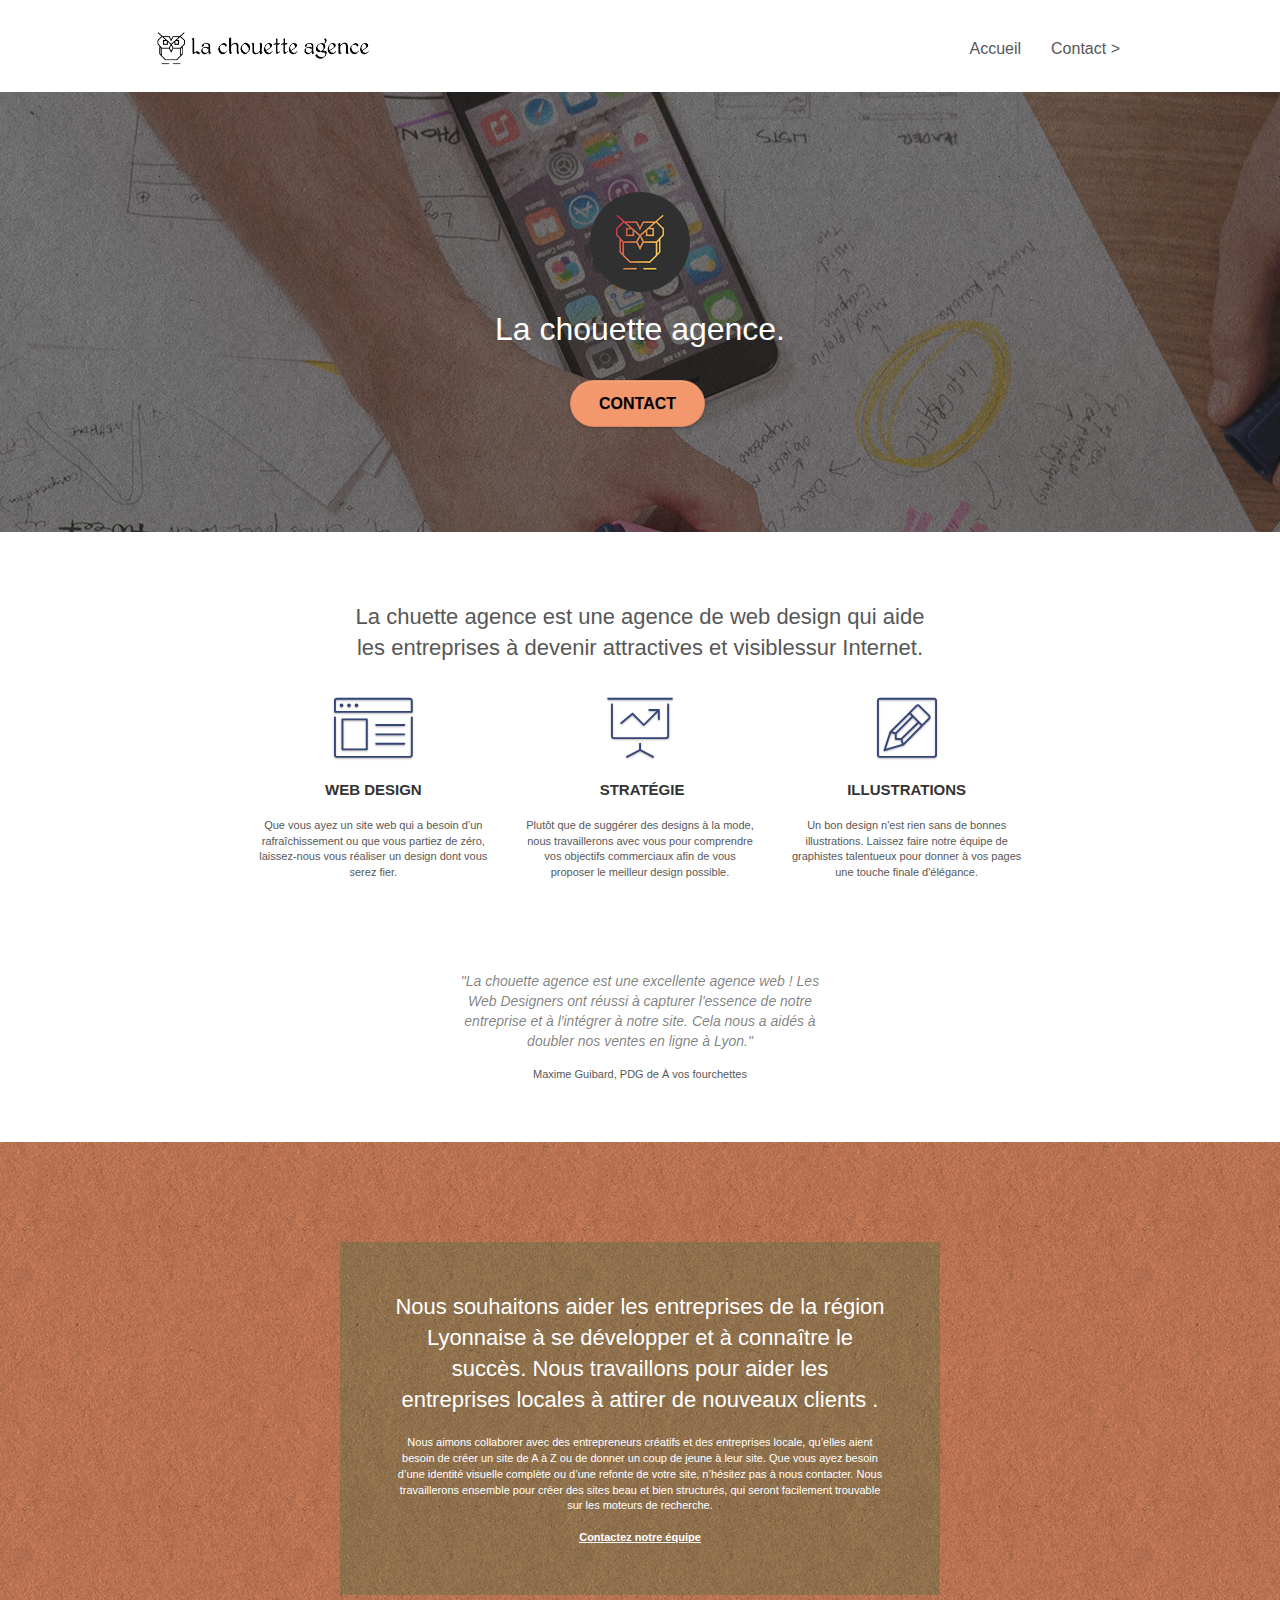
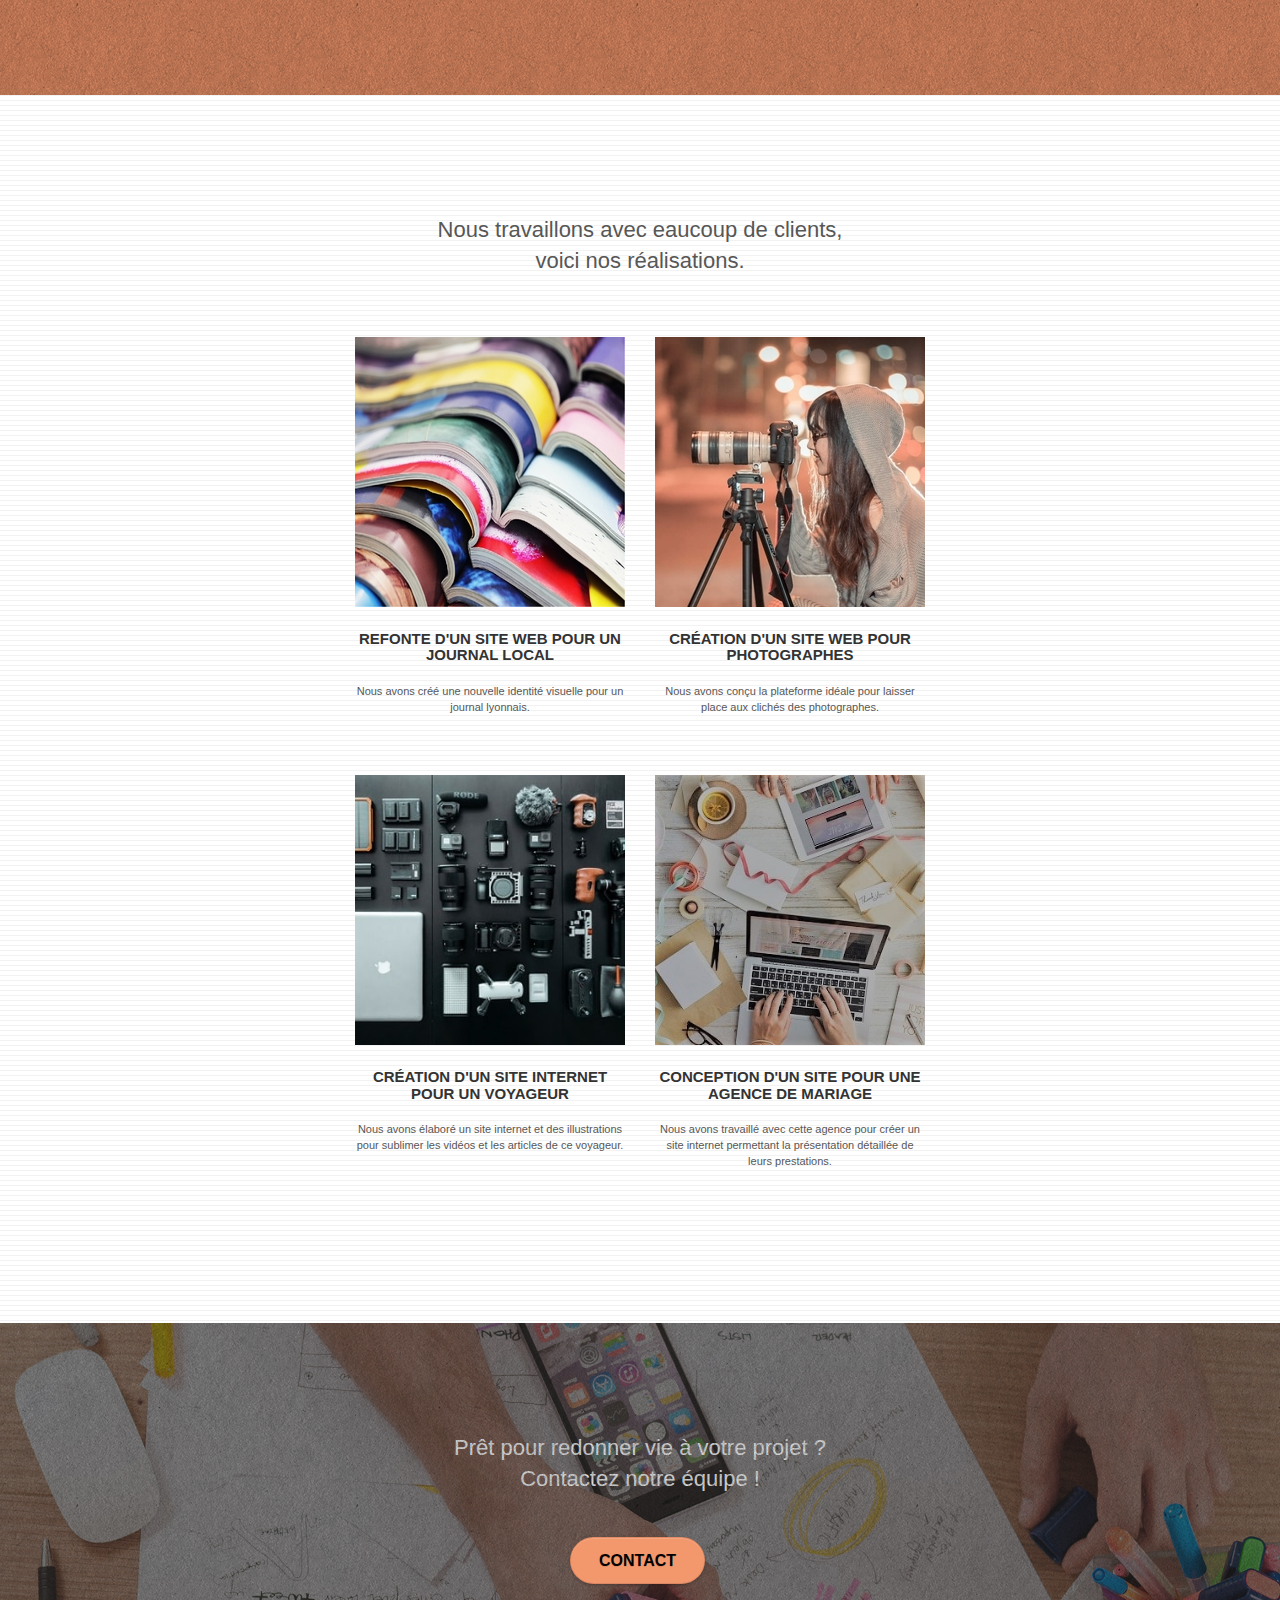
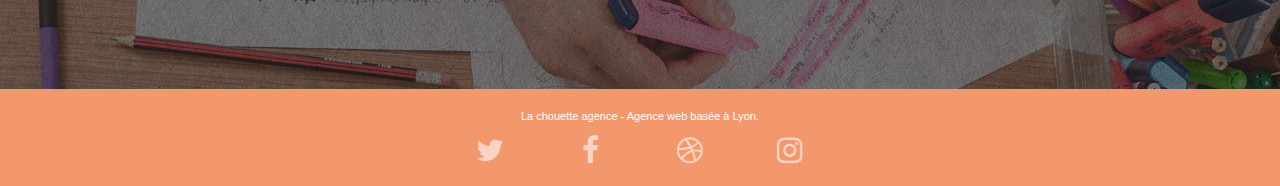
<file: index.html>
<!doctype html>
<html lang="fr">
<head>
    <meta charset="utf-8">
    <meta name="description" content="La chouette agence, entreprise de web design basé à Lyon, est spécialisée dans le web design, la stratégie digitale et les illustrations pour les sites web. ">
    <meta name="viewport" content="width=device-width, initial-scale=1.0, viewport-fit=cover">
    <link rel="shortcut icon" type="image/png" href="favicon.jpg">
	
	
	<link rel="stylesheet" type="text/css" href="./css/bootstrap.min.css">
	<link rel="stylesheet" type="text/css" href="style.css">
	<link rel="stylesheet" type="text/css" href="./css/font-awesome.min.css">
	<link rel="stylesheet" type="text/css" href="./css/et-line.min.css">

	<!--OpenGraph et Twitter Cards-->
	<meta name="Twitter:card" content="summary"/>
	<meta name="Twitter:site" content="@lachouetteagence"/>
	<meta name="Twitter:creator" content="@lachouetteagence"/>
	<meta property="og:title" content="Accueil - La chouette agence - agence de Web design à Lyon" />
	<meta property="og:type" content="website"/>
	<meta property="og:url" content="https://zabasylwia.github.io/LaChouetteAgence/">
	<meta property="og:image" content="https://zabasylwia.github.io/LaChouetteAgence/img/logo.png">


    
	<script src="./js/jquery-2.1.0.js" defer></script>
	<script src="./js/bootstrap.js" defer></script>
	<script src="./js/blocs.js" defer></script>
	<script src="./js/jquery.touchSwipe.js" defer></script>
	<script src="./js/gmaps.js" defer></script>

    <title>La chouette agence - entreprise de web design basé à Lyon </title>
    
</head>
<body>
<!-- Principal conteneur -->
	<div class="page-container">
		
	<!-- bloc-0 -->
		<header class="bloc bgc-white l-bloc" id="bloc-0">		
			<div class="container bloc-sm navbar row">
				<div class="navbar-header">
					<a class="navbar-brand" href="index.html"><img src="img/la-chouette-agence.png" alt="Logo avec du text - La chouette agence" height="40" /></a>
					<button id="nav-toggle" type="button" class="ui-navbar-toggle navbar-toggle" data-toggle="collapse" data-target=".navbar-1">
					<span class="sr-only">Toggle navigation</span><span class="icon-bar"></span><span class="icon-bar"></span><span class="icon-bar"></span>
					</button>
				</div>
				<nav class="collapse navbar-collapse navbar-1 special-dropdown-nav">
					<ul class="site-navigation nav navbar-nav">
						<li>
							<a href="index.html">Accueil</a>
						</li>
						<li>
							<a href="contact.html">Contact &gt;</a>
						</li>
					</ul>
				</nav>
				
			</div>
		</header>
		<!-- bloc-0 END -->

			<!-- bloc-1-presentation -->
		<main>
			<section class="bloc bgc-dark-slate-blue bg-banniere d-bloc bg-t-edge bloc-bg-texture texture-paper b-parallax" id="bloc-1-hero">
				<div class="container bloc-lg">
					<div class="row tight-width-whitespace">
						<div class="col-sm-12">
							<img src="img/logo.png" class="center-block image-resize-mode" width="100" alt="La chouette agence, agence web paris, création logo paris" />
							<h1 class="text-center hero-bloc-text tc-white ">
								La chouette agence.
							</h1>
							<div class="text-center">
								<a href="page2.html" class="btn btn-lg btn-clean btn-rd cta-hero btn-atomic-tangerine" id="cta-hero">Contact</a>
							</div>
						</div>
					</div>
				</div>
			</section>
			<!-- bloc-1-presentation END -->

			<!-- bloc-2-services -->
			<section class="bloc bgc-white l-bloc container bloc-md" id="bloc-2-services">
				<h2 class="row col-sm-12 text-center">
					La chuette agence est une agence de web design qui aide<br> les entreprises à devenir attractives et visiblessur Internet.
				</h2>
				<article class="row voffset-lg med-width-whitespace">
					<div class="col-sm-4">
						<div class="text-center">
							<span class="et-icon-browser sm-shadow icon-dark-slate-blue icons icon-lg"></span>
						</div>
						<h3 class="mg-md text-center">
							Web design
						</h3>
						<p class="text-center ">
							Que vous ayez un site web qui a besoin d&rsquo;un rafraîchissement ou que vous partiez de zéro, laissez-nous vous réaliser un design dont vous serez fier.
						</p>
					</div>
					<div class="col-sm-4">
						<div class="text-center">
							<span class="et-icon-presentation sm-shadow icon-dark-slate-blue icons icon-lg"></span>
						</div>
						<h3 class="mg-md text-center">
							&nbsp;Stratégie
						</h3>
						<p class="text-center ">
							Plutôt que de suggérer des designs à la mode, nous travaillerons avec vous pour comprendre vos objectifs commerciaux afin de vous proposer le meilleur design possible.<br>
						</p>
					</div>
					<div class="col-sm-4">
						<div class="text-center">
							<span class="et-icon-edit sm-shadow icon-dark-slate-blue icons icon-lg"></span>
						</div>
						<h3 class="mg-md text-center">
							Illustrations
						</h3>
						<p class="text-center ">
							Un bon design n'est rien sans de bonnes illustrations. Laissez faire notre équipe de graphistes talentueux pour donner à vos pages une touche finale d'élégance.
						</p>
					</div>
				</article>
				<div class="row voffset-lg voffset col-xs-12 col-md-8 col-md-offset-2 text-center col-xs-12 col-md-8 col-md-offset-2 text-center">
					<em>
						"La chouette agence est une excellente agence web ! Les<br />
						Web Designers ont réussi à capturer l'essence de notre<br />entreprise
						et à l'intégrer à notre site. Cela nous a aidés à<br />doubler
						nos ventes en ligne à Lyon."<br/>
					</em>
					<p>
						<br/>Maxime Guibard, PDG de À vos fourchettes
					</p>
				</div>
			</section>
			<!-- bloc-2-services END -->

			<!-- bloc-3-what-i-do -->
			<section class="bloc tc-white bgc-atomic-tangerine bg-presentation d-bloc bloc-bg-texture texture-paper b-parallax" id="bloc-3-what-i-do">
				<div class="container bloc-lg">
					<div class="row tight-width-whitespace black-background">
						<div class="col-sm-12">
							<h2 class="mg-md text-center tc-white">
								Nous souhaitons aider les entreprises de la région Lyonnaise à se développer et à connaître le succès. Nous travaillons pour aider les entreprises locales à attirer de nouveaux clients .<br>
							</h2>
							<p class="text-center white">
								Nous aimons collaborer avec des entrepreneurs créatifs et des entreprises locale, qu’elles aient besoin de créer un site de A à Z ou de donner un coup de jeune à leur site. Que vous ayez besoin d’une identité visuelle complète ou d’une refonte de votre site, n’hésitez pas à nous contacter. Nous travaillerons ensemble pour créer des sites beau et bien structurés, qui seront facilement trouvable sur les moteurs de recherche. <br><br><a class="ltc-white bold-link" href="page2.html">Contactez notre équipe</a><br>
							</p>
						</div>
					</div>
				</div>
			</section>
			<!-- bloc-3-what-i-do END -->

			<!-- bloc-4-portfolio -->
			<section class="bloc bgc-white bg-lines-h2-bg bg-repeat l-bloc" id="bloc-4-portfolio">
				<div class="container bloc-lg">
					<div class="row">
						<h2 class="col-sm-12 text-center">Nous travaillons avec eaucoup de clients,<br>voici nos réalisations.</h2>
					</div>
					<article class="row tight-width-whitespace portfolio-row">
						<div class="col-sm-6">
							<a href="#" data-lightbox="img/livres.jpg" data-gallery-id="gallery-1" data-caption="Refonte d'un site web pour un journal local" data-frame="snapshot-lb"><img src="img/livres.jpg" alt="Refonte site web journal: journaux ouvertes" class="img-responsive portfolio-thumb" /></a>
							<h3 class="mg-md text-center">
								Refonte d'un site web pour un journal local
							</h3>
							<p class="text-center">
								Nous avons créé une nouvelle identité visuelle pour un journal lyonnais.
							</p>
						</div>
						<div class="col-sm-6">
							<a href="#" data-lightbox="img/photographe-pro.jpg" data-gallery-id="gallery-1" data-caption="Création d'un site web pour photographes" data-frame="snapshot-lb"><img src="img/photographe-pro.jpg" class="img-responsive portfolio-thumb" alt="Création d'un site web pour photographes: femme photographe prend un photo" /></a>
							<h3 class="mg-md text-center">
								Création d'un site web pour photographes
							</h3>
							<p class="text-center">
								Nous avons conçu la plateforme idéale pour laisser place aux clichés des photographes.
							</p>
						</div>
					</article>
					<article class="row tight-width-whitespace portfolio-row">
						<div class="col-sm-6">
							<a href="#" data-lightbox="img/puzzle-équipement-photographique.jpg" data-gallery-id="gallery-1" data-caption="Création d'un site internet pour un voyageur" data-frame="snapshot-lb"><img src="img/puzzle-équipement-photographique.jpg" class="img-responsive portfolio-thumb" alt="Création d'un site web pour voyageur"/></a>
							<h3 class="mg-md text-center">
								Création d'un site internet pour un voyageur
							</h3>
							<p class="text-center">
								Nous avons élaboré un site internet et des illustrations pour sublimer les vidéos et les articles de ce voyageur.
							</p>
						</div>
						<div class="col-sm-6">
							<a href="#" data-lightbox="img/conception-evenement.jpg" data-gallery-id="gallery-1" data-caption="Conception d'un site pour une agence de mariage" data-frame="snapshot-lb"><img src="img/conception-evenement.jpg" class="img-responsive portfolio-thumb" alt="Création d'un site web pour agence de mariage" /></a>
							<h3 class="mg-md text-center">
								Conception d'un site pour une agence de mariage
							</h3>
							<p class="text-center">
								Nous avons travaillé avec cette agence pour créer un site internet permettant la présentation détaillée de leurs prestations.
							</p>
						</div>
					</article>
				</div>
			</section>
			<!-- bloc-4-portfolio END -->

			<!-- bloc-5-cta -->
			<section class="bloc bgc-dark-slate-blue bg-banniere d-bloc bloc-bg-texture texture-paper" id="bloc-5-cta">
				<div class="container bloc-lg row">
						<h2 class="mg-md text-center tc-white">
							Prêt pour redonner vie à votre projet ?<br>Contactez notre équipe !
						</h2>
						<div class="col-sm-12 text-center">
							<a href="page2.html" class="btn btn-atomic-tangerine btn-clean btn-rd btn-lg cta-hero">Contact</a>
						</div>
				</div>
			</section>
		</main>
			<!-- bloc-5-cta END -->

		<!-- Footer - bloc-8 -->
		<footer class="bloc bgc-atomic-tangerine d-bloc" id="bloc-8">
			<div class="container bloc-sm">
				<p class="text-center white" id="footer-txt">
					La chouette agence - Agence web basée à Lyon.<br>
				</p>
				<div class="row row-no-gutters social">
					<div class="col-sm-3 text-center">
						<a class="social" aria-label="Fermer" href="index.html"><span class="fa fa-twitter icon-md"></span></a>
					</div>
					<div class="col-sm-3 text-center">
						<a class="social" aria-label="Fermer" href="index.html"><span class="fa fa-facebook icon-md"></span></a>
					</div>
					<div class="col-sm-3 text-center">
						<a class="social" aria-label="Fermer" href="index.html"><span class="fa fa-dribbble icon-md"></span></a>
					</div>
					<div class="col-sm-3 text-center">
						<a class="social" aria-label="Fermer" href="index.html"><span class="fa fa-instagram icon-md"></span></a>
					</div>
				</div>
			</div>
		</footer>
	</div>   

</body>
</html>
</file>
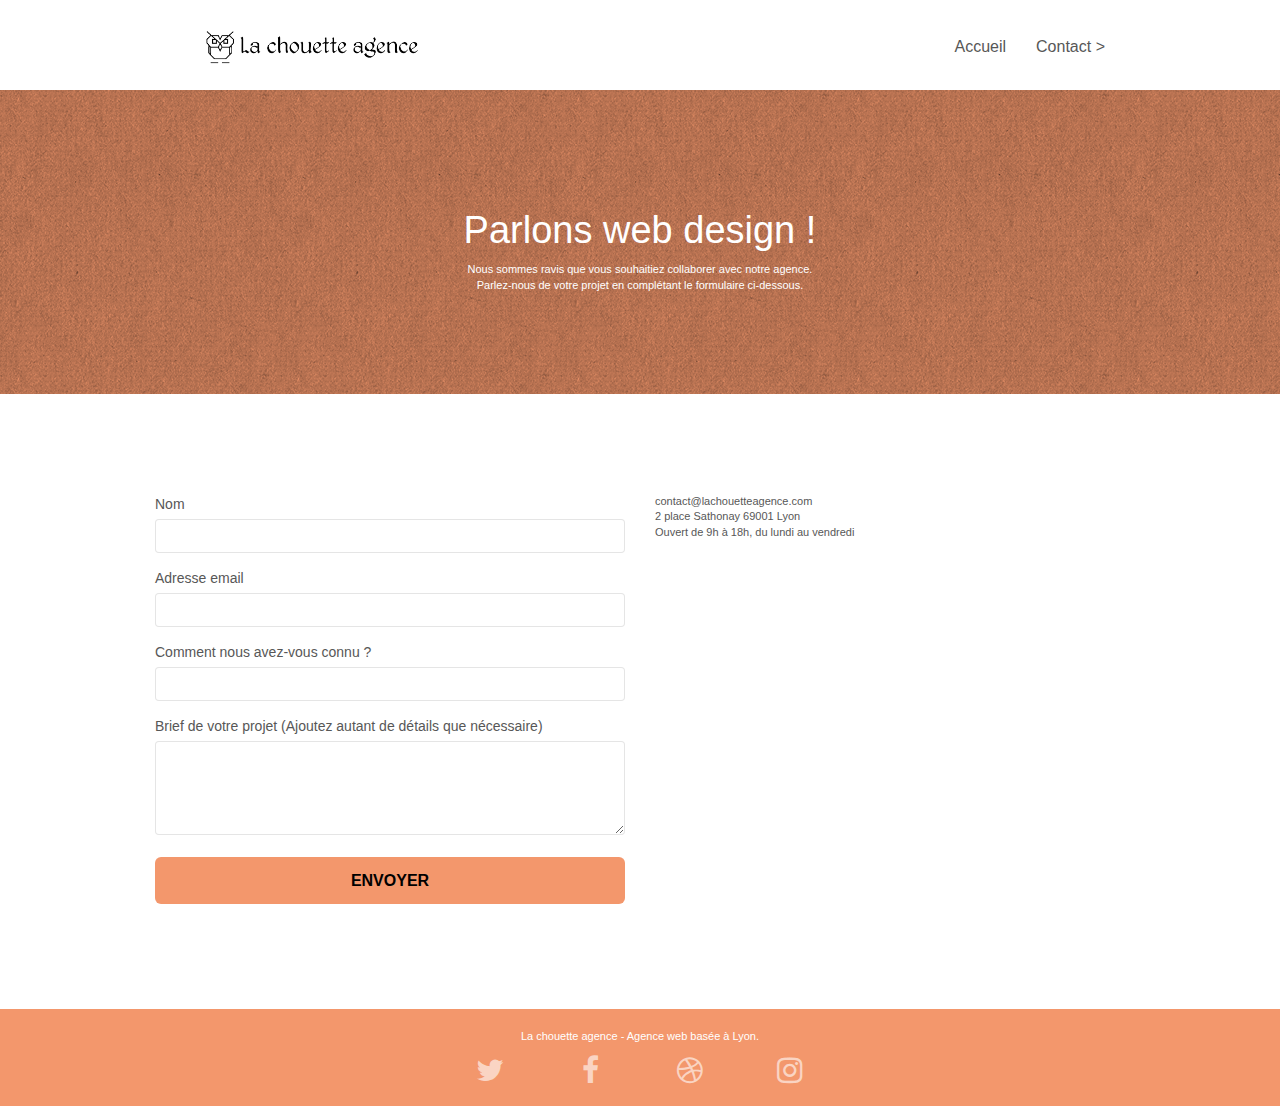
<file: contact.html>
<!doctype html>
<html lang="fr">
	<head>
		<meta charset="utf-8">
		<meta name="description" content="La chouette agence, entreprise de web design basé à Lyon, est spécialisée dans le web design, la stratégie digitale et les illustrations pour les sites web. ">
		<meta name="viewport" content="width=device-width, initial-scale=1.0, viewport-fit=cover">
		<link rel="shortcut icon" type="image/png" href="favicon.jpg">
		
		<link rel="stylesheet" type="text/css" href="./css/bootstrap.min.css">
		<link rel="stylesheet" type="text/css" href="style.css">
		<link rel="stylesheet" type="text/css" href="./css/font-awesome.min.css">
		<link rel="stylesheet" type="text/css" href="./css/et-line.min.css">
	
		<!--OpenGraph-->
		<meta name="Twitter:card" content="summary"/>
		<meta name="Twitter:site" content="@lachouetteagence"/>
		<meta name="Twitter:creator" content="@lachouetteagence"/>
		<meta property="og:title" content="Contact - La chouette agence - agence de Web design à Lyon" />
		<meta property="og:type" content="website"/>
		<meta property="og:url" content="https://zabasylwia.github.io/LaChouetteAgence/contact.html">
		<meta property="og:image" content="https://zabasylwia.github.io/LaChouetteAgence/img/logo.png"> <!--L'image à changer-->	
		
		<script src="./js/jquery-2.1.0.js" defer></script>
		<script src="./js/bootstrap.js" defer></script>
		<script src="./js/blocs.js" defer></script>
		<script src="./js/jquery.touchSwipe.js" defer></script>
		<script src="./js/gmaps.js" defer></script>
	
		<title>Contact - La chouette agence - entreprise de web design basé à Lyon </title>
		
	</head>
<body>
<!-- Principal conteneur -->
<div class="page-container">
    
<!-- bloc-0 -->
<header class="bloc bgc-white l-bloc container bloc-sm" id="bloc-0">		
	<div class="navbar-header">
		<a class="navbar-brand" href="index.html"><img src="img/la-chouette-agence.png" alt="Logo avec du texte- La chouette agence" height="40" /></a>
		<button id="nav-toggle" type="button" class="ui-navbar-toggle navbar-toggle" data-toggle="collapse" data-target=".navbar-1">
		<span class="sr-only">Toggle navigation</span><span class="icon-bar"></span><span class="icon-bar"></span><span class="icon-bar"></span>
		</button>
	</div>
	
	<nav class="collapse navbar-collapse navbar-1 special-dropdown-nav">
		<ul class="site-navigation nav navbar-nav">
			<li>
				<a href="index.html">Accueil</a>
			</li>
			<li>
				<a href="contact.html">Contact &gt;</a>
			</li>
		</ul>
	</nav>
</header>
<!-- bloc-0 END -->

<!-- bloc-6 -->
<section class="bloc bg-dots-bg bg-repeat bgc-atomic-tangerine d-bloc bloc-bg-texture texture-paper" id="bloc-6">
	<div class="container bloc-lg">
		<div class="row">
			<div class="col-sm-12">
				<h1 class="text-center hero-bloc-text tc-white">
					Parlons web design !
				</h1>
				<p class="text-center mg-lg tc-white tight-width-whitespace">
					Nous sommes ravis que vous souhaitiez collaborer avec notre agence.<br>
					Parlez-nous de votre projet en complétant le formulaire ci-dessous.
				</p>
			</div>
		</div>
	</div>
</section>
<!-- bloc-6 END -->

<!-- bloc-7 -->
<main class="bloc bgc-white l-bloc" id="bloc-7">
	<div class="container bloc-lg">
		<div class="row">
			<div class="col-sm-6">
				<form id="form_1" novalidate>
					<div class="form-group">
						<label>
							Nom
						</label>
						<input id="name" class="form-control" required />
					</div>
					<div class="form-group">
						<label>
							Adresse email
						</label>
						<input id="email" class="form-control" type="email" required />
					</div>
					<div class="form-group">
						<label>
							Comment nous avez-vous connu ?
						</label>
						<input class="form-control" type="email" required id="input_504" />
					</div>
					<div class="form-group">
						<label>
							Brief de votre projet (Ajoutez autant de détails que nécessaire)<br>
						</label><textarea id="message" class="form-control" rows="4" cols="50" required></textarea>
					</div> 
					<button class="bloc-button btn btn-lg btn-block cta-hero btn-atomic-tangerine" type="submit">
						Envoyer
					</button>
				</form>
			</div>
			<div class="col-sm-6">
				<p>
					contact@lachouetteagence.com<br>2 place Sathonay 69001 Lyon<br>Ouvert de 9h à 18h, du lundi au vendredi<br>
				</p>
			</div>
		</div>
	</div>
</main>
<!-- bloc-7 END -->

<!-- ScrollToTop Button -->
<a class="bloc-button btn btn-d scrollToTop" onclick="scrollToTarget('1')"><span class="fa fa-chevron-up"></span></a>
<!-- ScrollToTop Button END-->


<!-- Footer - bloc-8 -->
<footer class="bloc bgc-atomic-tangerine d-bloc" id="bloc-8">
	<div class="container bloc-sm">
		<p class="text-center white">
			La chouette agence - Agence web basée à Lyon.<br>
		</p>
		<div class="row row-no-gutters social">
			<div class="col-sm-3 text-center">
				<a class="social" href="index.html"><span class="fa fa-twitter icon-md"></span></a>
			</div>
			<div class="col-sm-3 text-center">
				<a class="social" href="index.html"><span class="fa fa-facebook icon-md"></span></a>
			</div>
			<div class="col-sm-3 text-center">
				<a class="social" href="index.html"><span class="fa fa-dribbble icon-md"></span></a>
			</div>
			<div class="col-sm-3 text-center">
				<a class="social" href="index.html"><span class="fa fa-instagram icon-md"></span></a>
			</div>
		</div>
	</div>
</footer>
<!-- Footer - bloc-8 END -->

</div>
<!-- Principal conteneur END -->
    

</body>
</html>
</file>
<file: style.css>
body{margin:0;padding:0;background:#fff;overflow-x:hidden;-webkit-font-smoothing:antialiased;-moz-osx-font-smoothing:grayscale}a,button{transition:all 0.3s ease-in-out;outline:0!important}a:hover{text-decoration:none;cursor:pointer}.keywords{color:#ccc;font-size:1px}#page-loading-blocs-notifaction{position:fixed;top:0;bottom:0;width:100%;z-index:100000;background:#fff url(img/pageload-spinner.gif) no-repeat center center}.bloc{width:100%;clear:both;background:50% 50% no-repeat;padding:0 50px;-webkit-background-size:cover;-moz-background-size:cover;-o-background-size:cover;background-size:cover;position:relative}.bloc .container{padding-left:0;padding-right:0}.bloc-lg{padding:100px 50px}.bloc-md{padding:50px}.bloc-sm{padding:20px 50px}.bg-b-edge,.bg-bl-edge,.bg-br-edge,.bg-center,.bg-l-edge,.bg-r-edge,.bg-repeat,.bg-t-edge,.bg-tl-edge,.bg-tr-edge{-webkit-background-size:auto!important;-moz-background-size:auto!important;-o-background-size:auto!important;background-size:auto!important}.bg-repeat{background:repeat}.bg-t-edge{background:top no-repeat}.bloc-bg-texture::before{content:"";background-size:2px 2px;position:absolute;top:0;bottom:0;left:0;right:0}.texture-paper::before{background:url(img/texture-paper.png);background-size:280px 280px}.b-parallax{background-attachment:fixed}.d-bloc{color:rgba(255,255,255,.7)}.d-bloc button:hover{color:rgba(255,255,255,.9)}.d-bloc .icon-round,.d-bloc .icon-rounded,.d-bloc .icon-semi-rounded-a,.d-bloc .icon-semi-rounded-b,.d-bloc .icon-square{border-color:rgba(255,255,255,.9)}.d-bloc .divider-h span{border-color:rgba(255,255,255,.2)}.d-bloc .a-btn,.d-bloc .navbar a,.d-bloc .navbar-brand,.d-bloc a .icon-lg,.d-bloc a .icon-md,.d-bloc a .icon-sm,.d-bloc a .icon-xl,.d-bloc h1 a,.d-bloc h2 a,.d-bloc h3 a,.d-bloc h4 a,.d-bloc h5 a,.d-bloc h6 a,.d-bloc p a{color:rgba(255,255,255,.6)}.d-bloc .a-btn:hover,.d-bloc .navbar a:hover,.d-bloc .navbar-brand:hover,.d-bloc a:hover .icon-lg,.d-bloc a:hover .icon-md,.d-bloc a:hover .icon-sm,.d-bloc a:hover .icon-xl,.d-bloc h1 a:hover,.d-bloc h2 a:hover,.d-bloc h3 a:hover,.d-bloc h4 a:hover,.d-bloc h5 a:hover,.d-bloc h6 a:hover,.d-bloc p a:hover{color:#fff}.d-bloc .navbar-toggle .icon-bar{background:#fff}.d-bloc .btn-wire,.d-bloc .btn-wire:hover{color:#fff;border-color:#fff}.d-bloc .panel{color:rgba(0,0,0,.5)}.d-bloc .panel button:hover{color:rgba(0,0,0,.7)}.d-bloc .panel icon{border-color:rgba(0,0,0,.7)}.d-bloc .panel .divider-h span{border-color:rgba(0,0,0,.1)}.d-bloc .panel .a-btn{color:rgba(0,0,0,.6)}.d-bloc .panel .a-btn:hover{color:#000}.d-bloc .panel .btn-wire,.d-bloc .panel .btn-wire:hover{color:rgba(0,0,0,.7);border-color:rgba(0,0,0,.3)}.d-bloc .panel,.l-bloc{color:rgba(0,0,0,.5)}.d-bloc .panel button:hover,.l-bloc button:hover{color:rgba(0,0,0,.7)}.l-bloc .icon-round,.l-bloc .icon-rounded,.l-bloc .icon-semi-rounded-a,.l-bloc .icon-semi-rounded-b,.l-bloc .icon-square{border-color:rgba(0,0,0,.7)}.d-bloc .panel .divider-h span,.l-bloc .divider-h span{border-color:rgba(0,0,0,.1)}.d-bloc .panel .a-btn,.l-bloc .a-btn,.l-bloc .navbar a,.l-bloc .navbar-brand,.l-bloc a .icon-lg,.l-bloc a .icon-md,.l-bloc a .icon-sm,.l-bloc a .icon-xl,.l-bloc h1 a,.l-bloc h2 a,.l-bloc h3 a,.l-bloc h4 a,.l-bloc h5 a,.l-bloc h6 a,.l-bloc p a{color:rgba(0,0,0,.6)}.d-bloc .panel .a-btn:hover,.l-bloc .a-btn:hover,.l-bloc .navbar a:hover,.l-bloc .navbar-brand:hover,.l-bloc a:hover .icon-lg,.l-bloc a:hover .icon-md,.l-bloc a:hover .icon-sm,.l-bloc a:hover .icon-xl,.l-bloc h1 a:hover,.l-bloc h2 a:hover,.l-bloc h3 a:hover,.l-bloc h4 a:hover,.l-bloc h5 a:hover,.l-bloc h6 a:hover,.l-bloc p a:hover{color:#000}.l-bloc .navbar-toggle .icon-bar{color:rgba(0,0,0,.6)}.d-bloc .panel .btn-wire,.d-bloc .panel .btn-wire:hover,.l-bloc .btn-wire,.l-bloc .btn-wire:hover{color:rgba(0,0,0,.7);border-color:rgba(0,0,0,.3)}.voffset{margin-top:30px}.voffset-lg{margin-top:80px}.row-no-gutters{margin-right:0;margin-left:0}.row.row-no-gutters>[class*=" col-"],.row.row-no-gutters>[class^="col-"]{padding-right:0;padding-left:0}#bloc-1-hero h1{font-size:32px}.navbar{margin-bottom:0;z-index:1}.navbar-brand{height:auto;padding:3px 15px;font-size:25px;font-weight:400;font-weight:600;line-height:44px}.navbar-brand img{max-height:200px;margin:0 5px 0 0;display:inline}.navbar-brand img[src$="svg"]{min-width:100px}.nav-center .navbar-brand img{margin:0}.navbar .nav{padding-top:2px;margin-right:-16px;float:right;z-index:1}.nav>li{float:left;margin-top:4px;font-size:16px}.navbar-nav .open .dropdown-menu>li>a{text-align:inherit}.nav>li a:focus,.nav>li a:hover{background:0 0}.navbar-toggle{margin:10px 10px 0 0;border:0}.navbar-toggle:hover{background:0 0!important}.navbar-toggle .icon-bar{background-color:rgba(0,0,0,.5);width:26px}.nav-invert .navbar .nav{float:left}.nav-invert .navbar-brand,.nav-invert .navbar-header{float:right;position:relative;z-index:2}@media (min-width:768px){.site-navigation{position:absolute;top:50%;right:20px;transform:translate(0,-50%);-webkit-transform:translateY(-50%)}.nav>li .dropdown-menu a,.nav>li .dropdown-menu a:hover{color:#484848}.nav-invert .site-navigation{left:0;right:0}.nav-center{text-align:center}.nav-center .navbar-header{width:100%}.nav-center .nav>li,.nav-center .navbar-brand,.nav-center .navbar-header{float:none;display:inline-block}.nav-center .site-navigation{position:relative;width:100%;right:0;margin-right:0;margin-top:20px}.nav-center.mini-nav .navbar-toggle{float:none;margin:10px auto 0}}.nav>li>.dropdown a{background:0 0!important;display:block;padding:14px 15px}nav .caret{margin:0 5px}.dropdown-menu .dropdown-menu{top:-8px;left:100%}.dropdown-menu .dropmenu-flow-right{top:100%;left:0;margin-left:-1px;border-top-left-radius:0;border-top-right-radius:0}.dropdown-menu .dropdown span{border:4px solid #000;border-top-color:transparent;border-right-color:transparent;border-bottom-color:transparent;margin:6px -5px 0 0!important;float:right}.mg-md{margin-top:10px;margin-bottom:20px}.mg-lg{margin-top:10px;margin-bottom:40px}.btn{margin:0 5px 5px 0}.btn.pull-right{margin:0 0 5px 5px}.btn-d,.btn-d:focus,.btn-d:hover{color:#fff;background:rgba(0,0,0,.3)}button{outline:0!important}.btn-rd{border-radius:40px}.btn-clean{border:1px solid rgba(0,0,0,.08);border-bottom-color:rgba(0,0,0,.1);text-shadow:0 1px 0 rgba(0,0,1,.1);box-shadow:0 1px 3px rgba(0,0,1,.25),inset 0 1px 0 0 rgba(255,255,255,.15)}.icon-md{font-size:30px!important}.icon-lg{font-size:60px!important}.sm-shadow{text-shadow:0 1px 2px rgba(0,0,0,.3)}.panel-sq,.panel-sq .panel-footer,.panel-sq .panel-heading{border-radius:0}.panel-rd{border-radius:30px}.panel-rd .panel-heading{border-radius:29px 29px 0 0}.panel-rd .panel-footer{border-radius:0 0 29px 29px}.form-control{border-color:rgba(0,0,0,.1);box-shadow:none}.scrollToTop{width:40px;height:40px;position:fixed;bottom:20px;right:20px;opacity:0;z-index:500;transition:all 0.3s ease-in-out}.scrollToTop span{margin-top:6px}.showScrollTop{font-size:14px;opacity:1}a[data-lightbox]{position:relative;display:block;text-align:center}a[data-lightbox]:hover::before{content:"+";font-family:HelveticaNeue-Light,"Helvetica Neue Light","Helvetica Neue",Helvetica,Arial;font-size:32px;width:50px;height:50px;margin-left:-25px;border-radius:50%;background:rgba(0,0,0,.6);color:#fff;font-weight:100;z-index:1;position:absolute;top:50%;transform:translateY(-50%);-webkit-transform:translateY(-50%)}a[data-lightbox]:hover img{opacity:.6;-webkit-animation-fill-mode:none;animation-fill-mode:none}#lightbox-modal{display:flex;align-items:center}#lightbox-modal .modal-dialog{width:90%;max-width:900px;margin:0 auto 0}#lightbox-modal .modal-dialog img{max-height:90vh;margin:0 auto}.lightbox-caption{padding:20px;color:#fff;background:rgba(0,0,0,.5);position:absolute;left:15px;right:15px;bottom:5px}.close-lightbox{color:#fff;font-size:30px;position:absolute;top:20px;right:20px;z-index:20;background:rgba(0,0,0,.5);border:none;line-height:30px;padding:0 9px 5px;opacity:.3}.close-lightbox:hover,.next-lightbox:hover,.prev-lightbox:hover{opacity:1;color:#fff}.next-lightbox,.prev-lightbox{font-size:20px;color:rgba(255,255,255,.9);background:rgba(0,0,0,.5);transition:all 0.2s ease-in-out;position:absolute;top:45%;z-index:1;opacity:.4}.next-lightbox{padding:6px 8px 1px 13px;right:25px}.prev-lightbox{padding:6px 13px 1px 10px;left:25px}.snapshot-lb .modal-body{padding-bottom:45px}.snapshot-lb .lightbox-caption{padding:0;color:rgba(0,0,0,.5);background:0 0}.btn,a,h1,h2,h3,h4,h5,h6,label,p{font-family:helvetica;font-weight:400;color:#575757!important}.container{max-width:1000px}.hero-bloc-text{font-size:38px}.hero-bloc-text-sub{font-size:36px}.statement-bloc-text{line-height:26px;font-style:italic;font-size:20px;text-align:center;font-weight:lighter;max-width:520px;margin:auto auto auto auto}p{font-size:11px}.tight-width-whitespace{max-width:600px;margin:auto auto auto auto}.h1{font-size:20px;font-family:"Open Sans"}.cta-hero{margin-top:22px;color:rgba(0, 0, 0, 0)!important;text-transform:uppercase;padding:12px 28px 12px 28px;font-size:16px;font-weight:700}.social{max-width:400px;margin:auto auto auto auto}h2{font-size:22px;line-height:1.4em}h3{font-size:15px;text-transform:uppercase;font-weight:700;color:#333!important}.med-width-whitespace{max-width:800px;margin:auto auto auto auto;box-shadow:0 0 0 #000}h1{color:#333!important}h4{color:#333!important}.icons{margin-bottom:14px;margin-top:24px}.white{color:#fff!important}.portfolio-thumb{margin-bottom:24px}.portfolio-row{margin-bottom:44px;margin-top:50px}.avatar{box-shadow:0 4px 9px rgba(0,0,0,.3)}.black-background{background-color:rgba(165,147,99,.7);padding:40px 40px 40px 40px}.bold-link{font-weight:900;text-decoration:underline!important}.bgc-white{background-color:#fff}.bgc-dark-slate-blue{background-color:#364577}.bgc-atomic-tangerine{background-color:#f3976c}#footer-txt{color: #000;}.tc-white{color:#fff!important}.btn-atomic-tangerine{background:#f3976c;color:#000!important}.btn-atomic-tangerine:hover{background:#c27956!important;color:#fff!important}.ltc-white{color:#fff!important}.ltc-white:hover{color:#ccc!important}.ltc-atomic-tangerine{color:#f3976c!important}.ltc-atomic-tangerine:hover{color:#c27956!important}.icon-dark-slate-blue{color:#364577!important;border-color:#364577!important}.bg-dots-bg{background-image:url(img/dots-bg.png)}.bg-lines-h2-bg{background-image:url(img/lines-h2-bg.png)}.bg-banniere{background-image:url(img/la-chouette-agence-banniere.jpg)}.bg-presentation{background-image:url(img/image-de-presentation.jpg)}@media (max-width:1024px){.bloc{padding-left:20px;padding-right:20px}.bloc-tile-2.full-width-bloc .container,.bloc-tile-3.full-width-bloc .container,.bloc-tile-4.full-width-bloc .container,.bloc.full-width-bloc{padding-left:0;padding-right:0}}@media (max-width:992px) and (min-width:768px){.navbar .nav{max-width:80%}.nav-center.navbar .nav{max-width:100%}}@media only screen and (min-width:768px) and (max-width:1024px) and (orientation:landscape){.b-parallax{background-attachment:scroll}}@media only screen and (min-width:1024px) and (max-width:1366px) and (-webkit-min-device-pixel-ratio:1.5){.b-parallax{background-attachment:scroll}}@media (max-width:991px){.container{width:100%}.b-parallax{background-attachment:scroll}#hero-bloc,.page-container{overflow-x:hidden;position:relative}.bloc-group,.bloc-group .bloc{display:block;width:100%}.bloc-fill-screen .fill-bloc-bottom-edge,.bloc-fill-screen .fill-bloc-top-edge{padding:0 20px}}@media (max-width:767px){.page-container{overflow-x:hidden;position:relative}#disqus_thread,h1,h2,h3,h4,h5,h6,p{padding-left:10px!important;padding-right:10px!important}.b-parallax{background-attachment:scroll}.navbar .nav{padding-top:0;border-top:1px solid rgba(0,0,0,.2);float:none!important}.navbar.row{margin-left:0;margin-right:0}.site-navigation{position:inherit;transform:none;-webkit-transform:none;-ms-transform:none}.nav>li{margin-top:0;border-bottom:1px solid rgba(0,0,0,.1);background:rgba(0,0,0,.05);text-align:left;padding-left:15px;width:100%}.nav>li:hover{background:rgba(0,0,0,.08)}.dropdown .dropdown a .caret{float:none;margin:5px 0 0 10px!important;border:4px solid #000;border-bottom-color:transparent;border-right-color:transparent;border-left-color:transparent}#hero-bloc .navbar .nav{background:rgba(0,0,0,.8)}#hero-bloc .navbar .nav a{color:rgba(255,255,255,.6)}.hero{padding:50px 0}.hero-nav{left:-1px;right:-1px}.navbar-collapse{padding:0;overflow-x:hidden;-webkit-box-shadow:none;box-shadow:none}.navbar-brand img{max-height:40px;width:auto}.nav-invert .navbar-header{float:none;width:100%}.nav-invert .navbar-toggle{float:left;margin-left:10px}.bloc{padding-left:0;padding-right:0}.bloc-lg,.bloc-xl,.bloc-xxl{padding:40px 0}.bloc-md,.bloc-sm{padding-left:0;padding-right:0}.bloc-fill-screen .fill-bloc-bottom-edge,.bloc-fill-screen .fill-bloc-top-edge,.bloc-tile-2 .container,.bloc-tile-3 .container,.bloc-tile-4 .container{padding-left:0;padding-right:0}.a-block{padding:0 10px}.btn-dwn{display:none}.voffset{margin-top:5px}.voffset-md{margin-top:20px}.voffset-lg{margin-top:30px}form{padding:5px}.close-lightbox{display:inline-block}.blocsapp-device-iphone5{background-size:216px 425px;padding-top:60px;width:216px;height:425px}.blocsapp-device-iphone5 img{width:180px;height:320px}}@media (max-width:400px){.bloc{padding-left:0;padding-right:0}}@media (max-width:767px){.bloc-mob-center-text{text-align:center}}
</file>
